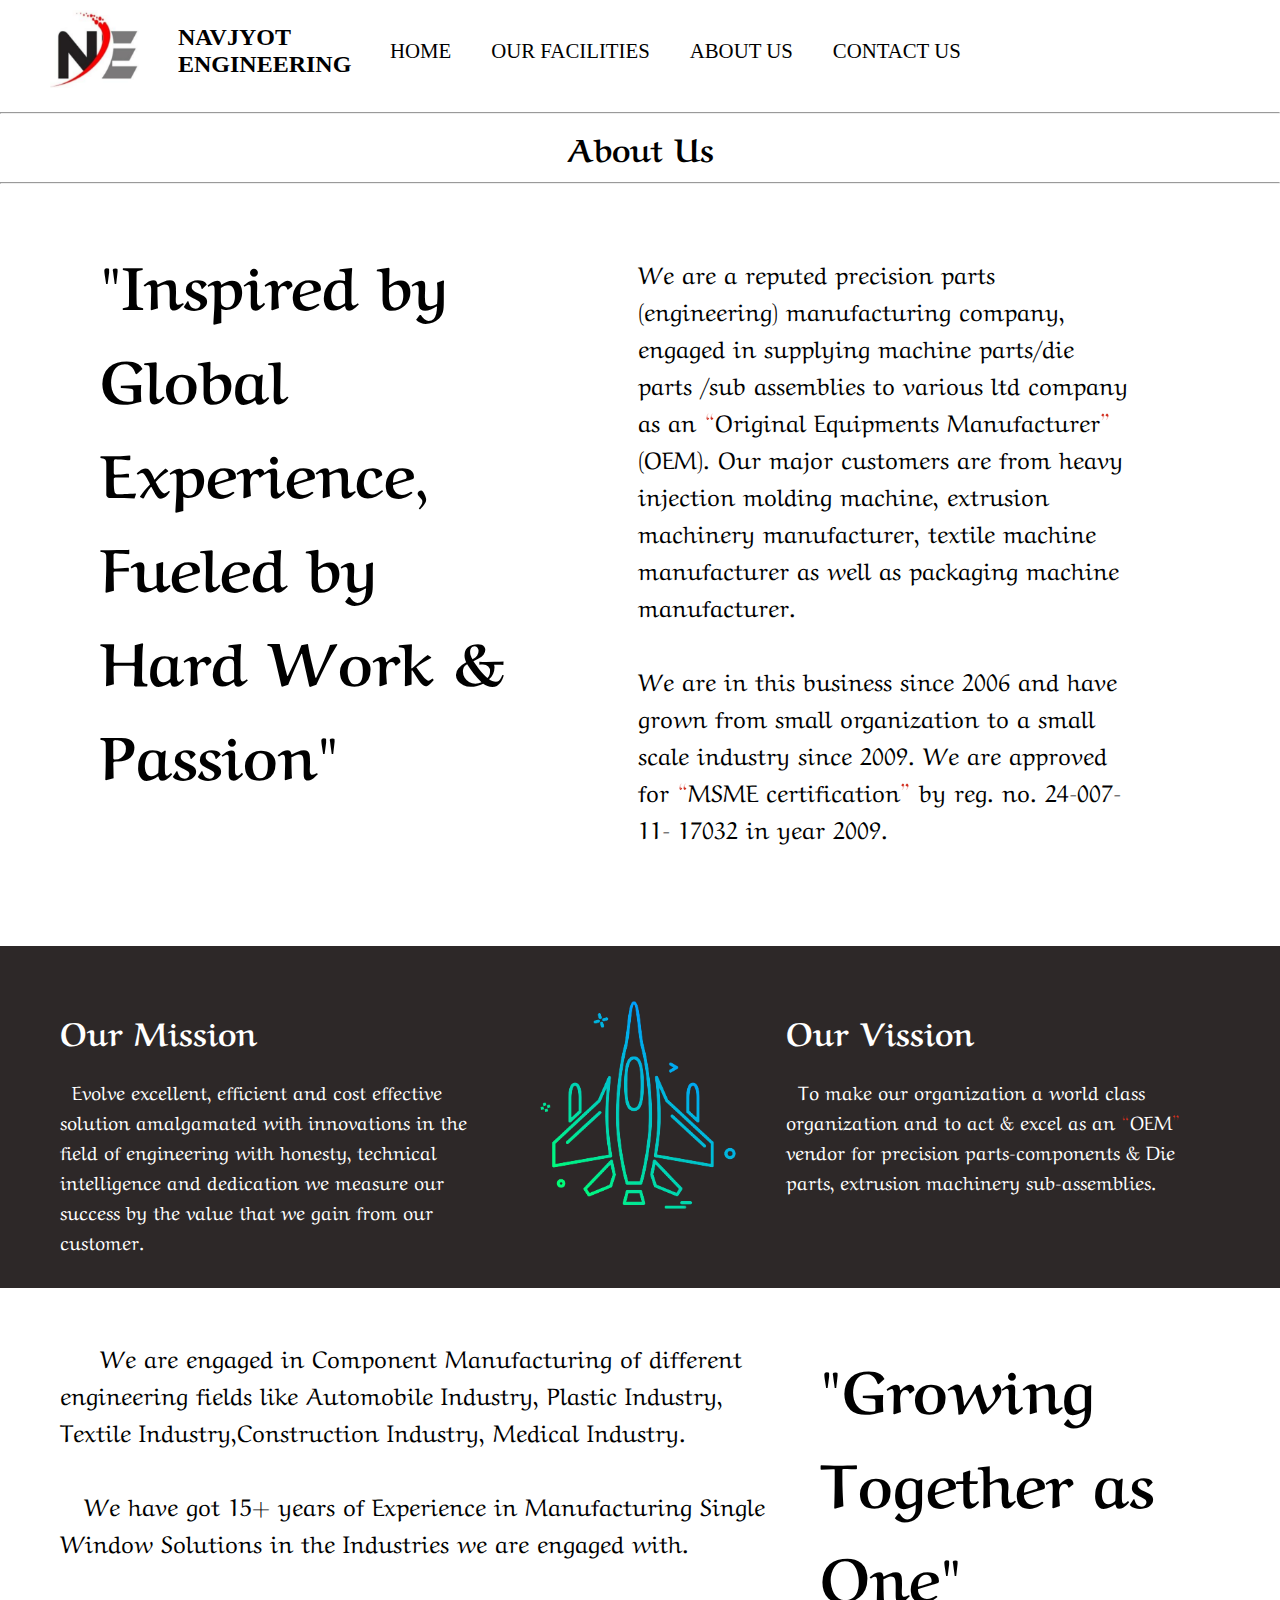
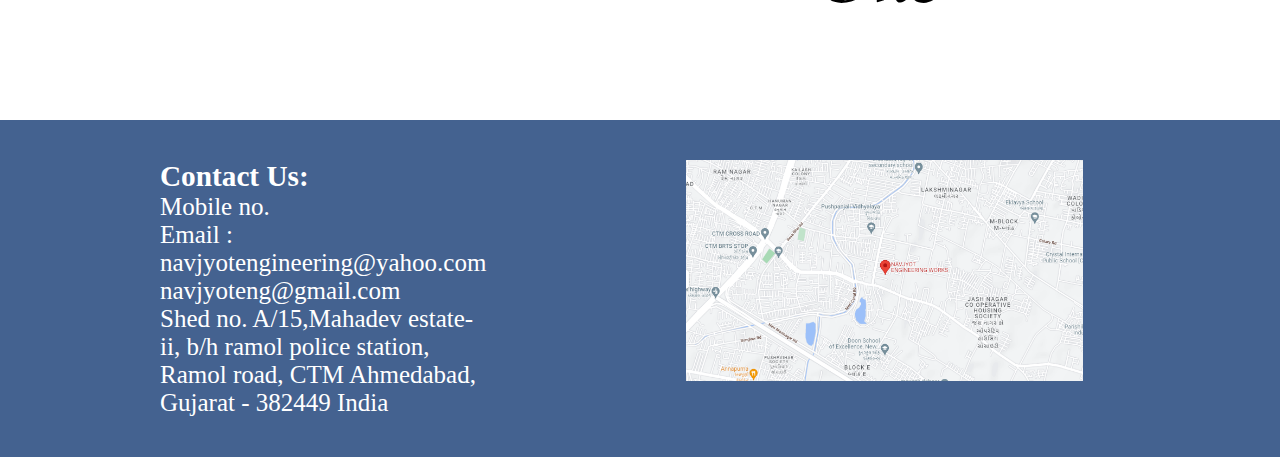
<file: navjyot2_about_us.html>
<!DOCTYPE html>
<html lang="en">
  <head>
    <meta charset="UTF-8" />
    <meta http-equiv="X-UA-Compatible" content="IE=edge" />
    <meta name="viewport" content="width=device-width, initial-scale=1.0" />
    <title>NAVJYOT_ABOUT_US</title>
    <link rel="stylesheet" href="style_about_us.css" />
    <link rel="preconnect" href="https://fonts.googleapis.com" />
    <link rel="preconnect" href="https://fonts.gstatic.com" crossorigin />
    <link
      href="https://fonts.googleapis.com/css2?family=Aref+Ruqaa+Ink&display=swap"
      rel="stylesheet"
    />
  </head>
  <body>
    <nav id="navbar">
      <div id="logo">
        <img src="images/logo.png" alt="" />
      </div>
      <div id="head"><h2>NAVJYOT ENGINEERING</h2></div>
      <ul>
        <li class="item"><a href="index.html">HOME</a></li>
        <li class="item">
          <a href="navjyot_our_facil.html">OUR FACILITIES</a>
        </li>
        <li class="item"><a href="navjyot2_about_us.html">ABOUT US</a></li>
        <li class="item"><a href="navjyot_contact_us.html">CONTACT US</a></li>
      </ul>
    </nav>
    <hr />
    <div class="head_about">
      <h1>About Us</h1>
    </div>
    <hr />
    <div class="content_ab">
      <div class="inspire">
        <h1>"Inspired by Global Experience, Fueled by Hard Work & Passion"</h1>
      </div>
      <div class="contt">
        <p>
          We are a reputed precision parts (engineering) manufacturing company,
          engaged in supplying machine parts/die parts /sub assemblies to
          various ltd company as an “Original Equipments Manufacturer” (OEM).
          Our major customers are from heavy injection molding machine,
          extrusion machinery manufacturer, textile machine manufacturer as well
          as packaging machine manufacturer.
        </p>
        <br />
        <p>
          We are in this business since 2006 and have grown from small
          organization to a small scale industry since 2009. We are approved for
          “MSME certification” by reg. no. 24-007-11- 17032 in year 2009.
        </p>
      </div>
    </div>
    <div class="mission">
      <div class="miss_con">
        <h1>Our Mission</h1>
        <p>
          &nbsp&nbspEvolve excellent, efficient and cost effective solution
          amalgamated with innovations in the field of engineering with honesty,
          technical intelligence and dedication we measure our success by the
          value that we gain from our customer.
        </p>
      </div>
      <div class="plane">
        <img src="images/mission_bg_edited.png" alt="" style="width: 100%" />
      </div>
      <div class="viss_con">
        <h1>Our Vission</h1>
        <p>
          &nbsp&nbspTo make our organization a world class organization and to
          act & excel as an “OEM” vendor for precision parts-components & Die
          parts, extrusion machinery sub-assemblies.
        </p>
      </div>
    </div>
    <div class="engage">
      <div class="engage_abt">
        <p>
          &nbsp &nbsp &nbspWe are engaged in Component Manufacturing of
          different engineering fields like Automobile Industry, Plastic
          Industry, Textile Industry,Construction Industry, Medical Industry.
        </p>
        <br />
        <p>
          &nbsp&nbsp&nbspWe have got 15+ years of Experience in Manufacturing
          Single Window Solutions in the Industries we are engaged with.
        </p>
      </div>
      <div class="engage_qt">
        <h1>"Growing Together as One"</h1>
      </div>
    </div>
    <div class="end">
      <div class="cont">
        <h3>Contact Us:</h3>
        <p>Mobile no.</p>
        <p>Email : navjyotengineering@yahoo.com navjyoteng@gmail.com</p>
        <p>
          Shed no. A/15,Mahadev estate-ii, b/h ramol police station, Ramol road,
          CTM Ahmedabad, Gujarat - 382449 India
        </p>
      </div>

      <div class="loc">
        <a href="https://goo.gl/maps/BcoSp61XxwhBpXxS6" target="_blank"
          ><img src="images/loc_2.png" alt=""
        /></a>
      </div>
    </div>
  </body>
</html>
</file>
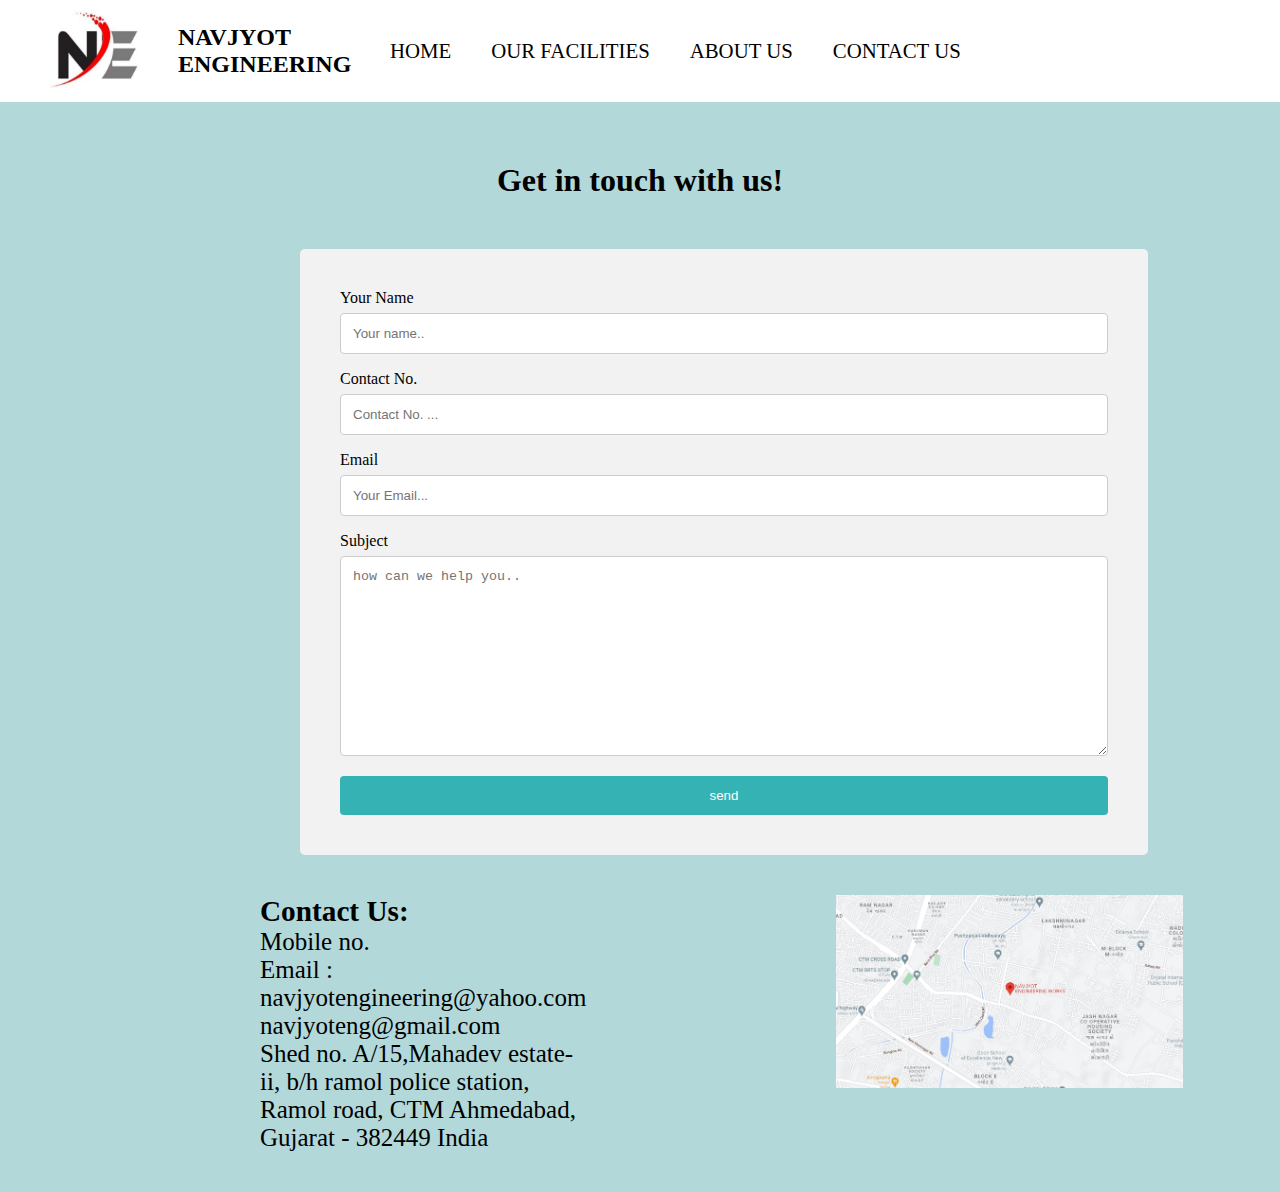
<file: navjyot_contact_us.html>
<!DOCTYPE html>
<html lang="en">
  <head>
    <meta charset="UTF-8" />
    <meta http-equiv="X-UA-Compatible" content="IE=edge" />
    <meta name="viewport" content="width=device-width, initial-scale=1.0" />
    <title>NAVJYOT_ABOUT_US</title>
    <link rel="stylesheet" href="style_contact.css" />
  </head>
  <body>
    <nav id="navbar">
      <div id="logo">
        <img src="images/logo.png" alt="" />
      </div>
      <div id="head"><h2>NAVJYOT ENGINEERING</h2></div>
      <ul>
        <li class="item"><a href="index.html">HOME</a></li>
        <li class="item">
          <a href="navjyot_our_facil.html">OUR FACILITIES</a>
        </li>
        <li class="item"><a href="navjyot2_about_us.html">ABOUT US</a></li>
        <li class="item"><a href="navjyot_contact_us.html">CONTACT US</a></li>
      </ul>
    </nav>
    <div class="whole">
      <div class="get">
        <h1>Get in touch with us!</h1>
      </div>
      <div class="container">
        <form onsubmit="sendEmail(); reset(); return false;">
          <label for="fname">Your Name</label>
          <input
            type="text"
            id="fname"
            name="firstname"
            placeholder="Your name.."
          />
          <label for="Contact No.">Contact No.</label>
          <input
            type="tel"
            id="Contact"
            name="Contact"
            placeholder="Contact No. ..."
          />
          <label for="Email">Email</label>
          <input
            type="email"
            id="email"
            name="email"
            placeholder="Your Email..."
          />
          <div>
            <label for="subject">Subject</label>
            <textarea
              id="subject"
              name="subject"
              placeholder="how can we help you.."
              style="height: 200px"
            ></textarea>
          </div>

          <button type="submit">send</button>
        </form>
      </div>
    </div>
    <div class="end">
      <div class="cont">
        <h3>Contact Us:</h3>
        <p>Mobile no.</p>
        <p>Email : navjyotengineering@yahoo.com navjyoteng@gmail.com</p>
        <p>
          Shed no. A/15,Mahadev estate-ii, b/h ramol police station, Ramol road,
          CTM Ahmedabad, Gujarat - 382449 India
        </p>
      </div>

      <div class="loc">
        <a href="https://goo.gl/maps/BcoSp61XxwhBpXxS6" target="_blank"
          ><img src="images/loc_2.png" alt=""
        /></a>
      </div>
    </div>
    <script src="https://smtpjs.com/v3/smtp.js"></script>
    <script>
      function sendEmail() {
        Email.send({
          SecureToken: "7190a70e-12f4-4965-bcfb-fb4d3e37a14b",
          To: "luffukun9009@gmail.com",
          From: document.getElementById("email").value,
          Subject: "New Enquiry",
          Body:
            "Name: " +
            document.getElementById("fname").value +
            "<br> Email:  " +
            document.getElementById("email").value +
            "<br> Contact No.:  " +
            document.getElementById("Contact").value +
            "<br> Message:  " +
            document.getElementById("subject").value,
        }).then((message) => alert("Message Sent Succesfully"));
      }
    </script>
  </body>
</html>
</file>
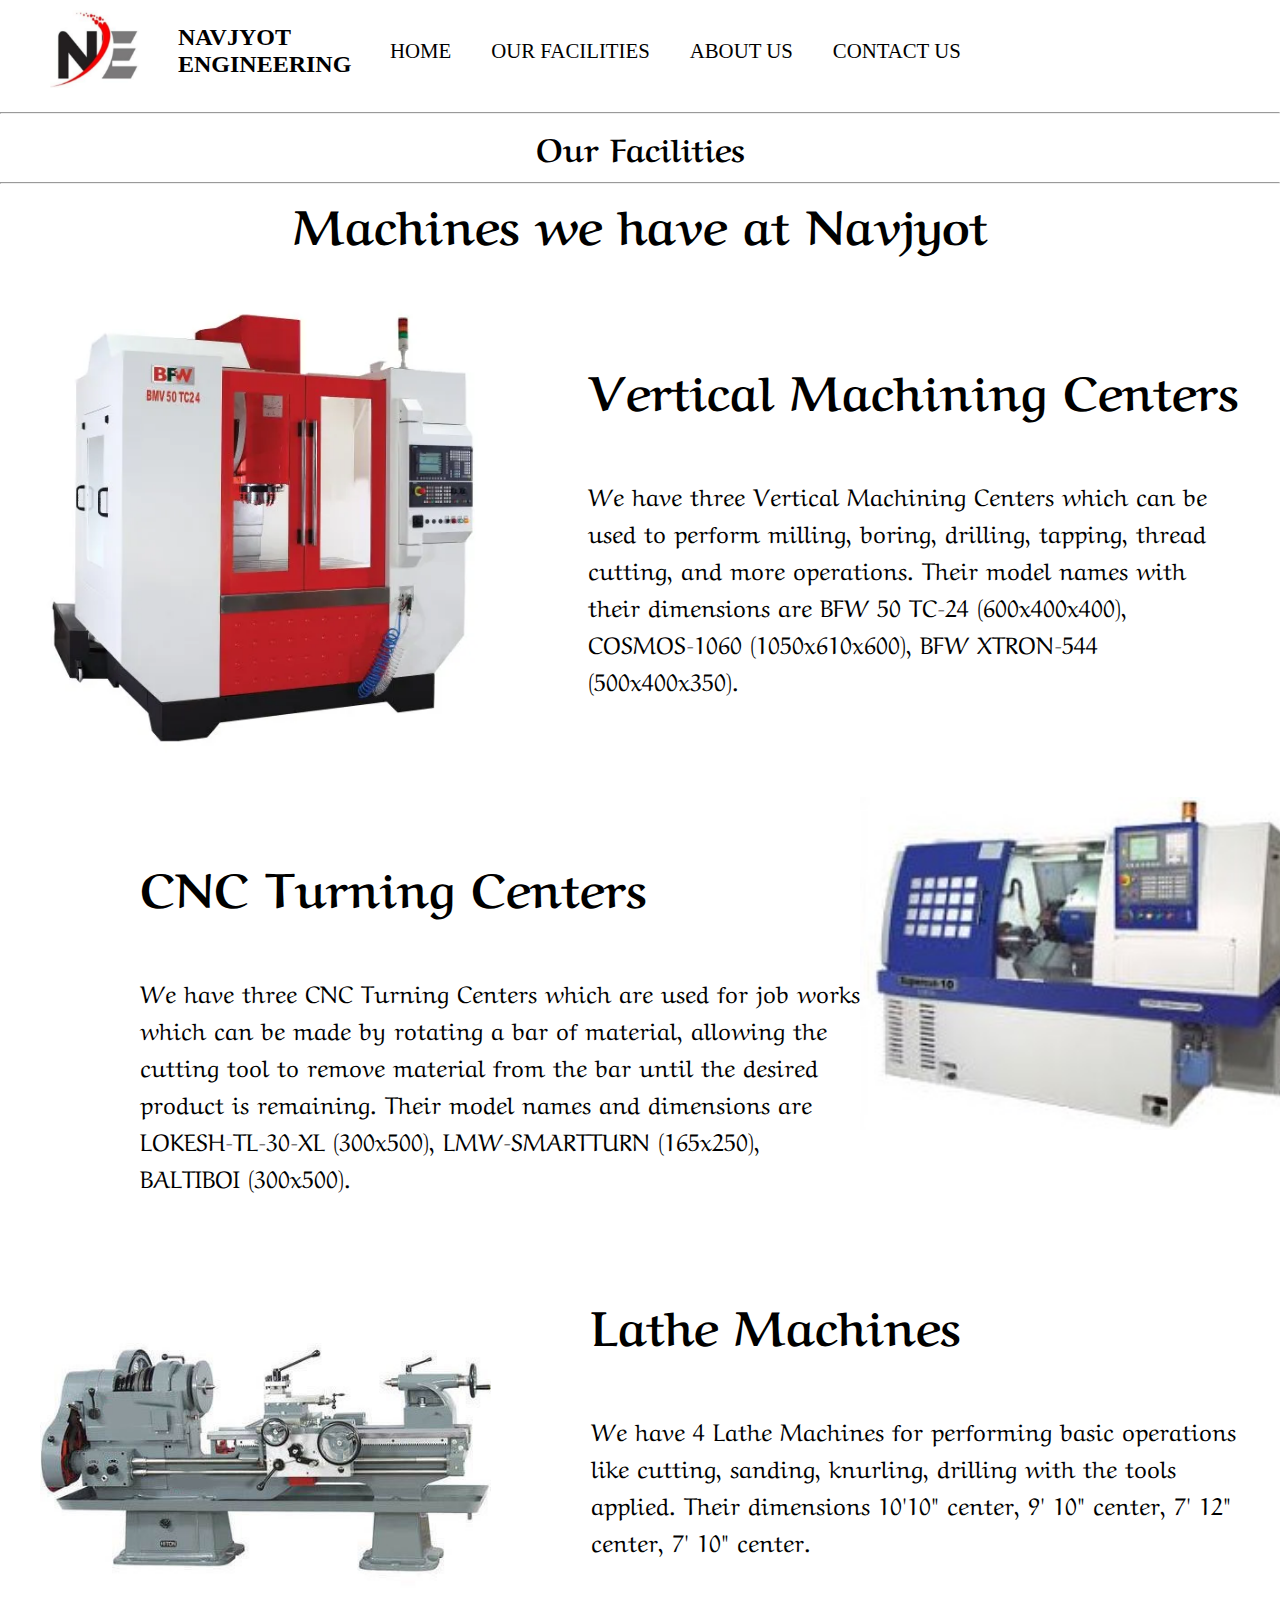
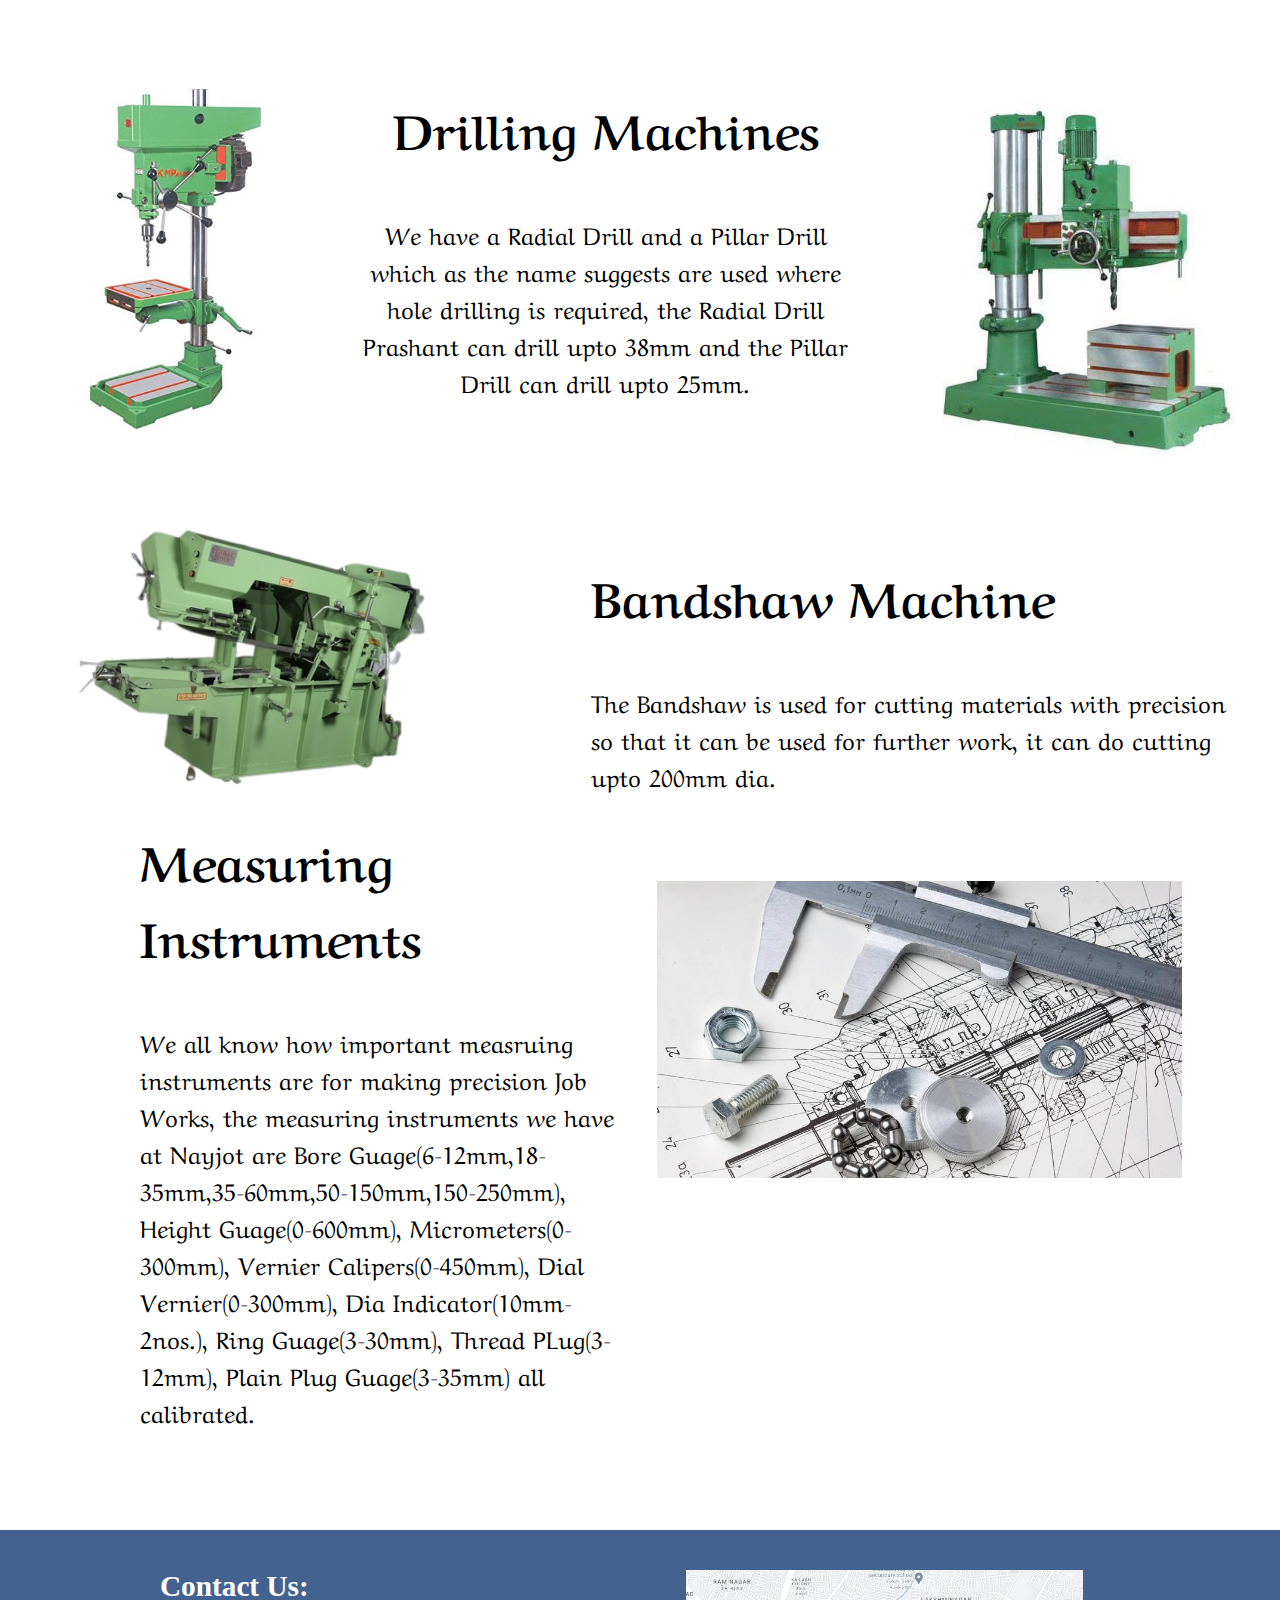
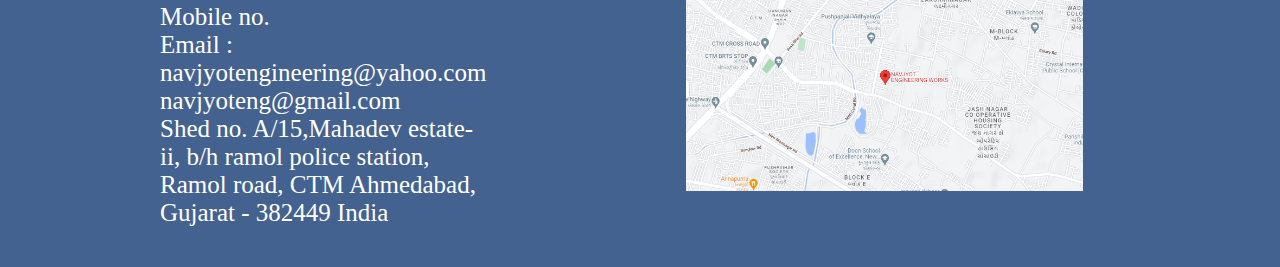
<file: navjyot_our_facil.html>
<!DOCTYPE html>
<html lang="en">
  <head>
    <meta charset="UTF-8" />
    <meta http-equiv="X-UA-Compatible" content="IE=edge" />
    <meta name="viewport" content="width=device-width, initial-scale=1.0" />
    <title>NAVJYOT_ABOUT_US</title>
    <link rel="stylesheet" href="style_our_facil.css" />
    <link rel="preconnect" href="https://fonts.googleapis.com" />
    <link rel="preconnect" href="https://fonts.gstatic.com" crossorigin />
    <link
      href="https://fonts.googleapis.com/css2?family=Aref+Ruqaa+Ink&display=swap"
      rel="stylesheet"
    />
  </head>
  <body>
    <nav id="navbar">
      <div id="logo">
        <img src="/images/logo.png" alt="" />
      </div>
      <div id="head"><h2>NAVJYOT ENGINEERING</h2></div>
      <ul>
        <li class="item"><a href="index.html">HOME</a></li>
        <li class="item">
          <a href="navjyot_our_facil.html">OUR FACILITIES</a>
        </li>
        <li class="item"><a href="navjyot2_about_us.html">ABOUT US</a></li>
        <li class="item"><a href="navjyot_contact_us.html">CONTACT US</a></li>
      </ul>
    </nav>
    <hr />
    <div class="facil">
      <h1>Our Facilities</h1>
    </div>
    <hr />
    <div class="machines_have">
      <h1>Machines we have at Navjyot</h1>
    </div>
    <div class="m1">
      <div class="m1_img">
        <img
          src="/images/bfw-bmv-50-vertical-machining-center-500x500.webp"
          alt=""
          style="width: 100%"
        />
      </div>
      <div class="m1_abt">
        <h1>Vertical Machining Centers</h1>
        <p>
          We have three Vertical Machining Centers which can be used to perform
          milling, boring, drilling, tapping, thread cutting, and more
          operations. Their model names with their dimensions are BFW 50 TC-24
          (600x400x400), COSMOS-1060 (1050x610x600), BFW XTRON-544
          (500x400x350).
        </p>
      </div>
    </div>
    <div class="m2">
      <div class="m2_abt">
        <h1>CNC Turning Centers</h1>
        <p>
          We have three CNC Turning Centers which are used for job works which
          can be made by rotating a bar of material, allowing the cutting tool
          to remove material from the bar until the desired product is
          remaining. Their model names and dimensions are LOKESH-TL-30-XL
          (300x500), LMW-SMARTTURN (165x250), BALTIBOI (300x500).
        </p>
      </div>
      <div class="m2_img">
        <img src="/images/cnc.jpg" alt="" style="width: 180%" />
      </div>
    </div>
    <div class="m1">
      <div class="m1_img">
        <img src="/images/lathe.jpg" alt="" style="width: 100%" />
      </div>
      <div class="m1_abt">
        <h1>Lathe Machines</h1>
        <p>
          We have 4 Lathe Machines for performing basic operations like cutting,
          sanding, knurling, drilling with the tools applied. Their dimensions
          10'10" center, 9' 10" center, 7' 12" center, 7' 10" center.
        </p>
      </div>
    </div>
    <div class="m3">
      <div class="m3_img">
        <img src="/images/pillar_drill.jpg" alt="" style="width: 100%" />
      </div>
      <div class="m3_abt">
        <h1>Drilling Machines</h1>
        <p>
          We have a Radial Drill and a Pillar Drill which as the name suggests
          are used where hole drilling is required, the Radial Drill Prashant
          can drill upto 38mm and the Pillar Drill can drill upto 25mm.
        </p>
      </div>
      <div class="m3_img">
        <img src="/images/radial_drill.jpg" alt="" style="width: 110%" />
      </div>
    </div>
    <div class="m1">
      <div class="m1_img">
        <img src="/images/bandshaw-nobg.png" alt="" style="width: 100%" />
      </div>
      <div class="m1_abt">
        <h1>Bandshaw Machine</h1>
        <p>
          The Bandshaw is used for cutting materials with precision so that it
          can be used for further work, it can do cutting upto 200mm dia.
        </p>
      </div>
    </div>
    <div class="meas">
      <div class="meas_abt">
        <h1>Measuring Instruments</h1>
        <p>
          We all know how important measruing instruments are for making
          precision Job Works, the measuring instruments we have at Nayjot are
          Bore Guage(6-12mm,18-35mm,35-60mm,50-150mm,150-250mm), Height
          Guage(0-600mm), Micrometers(0-300mm), Vernier Calipers(0-450mm), Dial
          Vernier(0-300mm), Dia Indicator(10mm-2nos.), Ring Guage(3-30mm),
          Thread PLug(3-12mm), Plain Plug Guage(3-35mm) all calibrated.
        </p>
      </div>
      <div class="meas_img">
        <img src="/images/measuring.jpg" alt="" style="width: 90%" />
      </div>
    </div>
    <div class="end">
      <div class="cont">
        <h3>Contact Us:</h3>
        <p>Mobile no.</p>
        <p>Email : navjyotengineering@yahoo.com navjyoteng@gmail.com</p>
        <p>
          Shed no. A/15,Mahadev estate-ii, b/h ramol police station, Ramol road,
          CTM Ahmedabad, Gujarat - 382449 India
        </p>
      </div>
      <div class="loc">
        <a href="https://goo.gl/maps/BcoSp61XxwhBpXxS6" target="_blank"
          ><img src="/images/loc_2.png" alt=""
        /></a>
      </div>
    </div>
  </body>
</html>
</file>
<file: style_about_us.css>
*{
    margin: 0px;
    padding: 0px;
}
#logo img{
    margin: 10px 0px 10px 50px;
    width: 50%;
}
#head{
    width: 15%;
    align-items: center;
    color: black;
}
#navbar{
    display: flex;
    background-color: white;
    align-items: center;
    position: relative;
}
#navbar ul{
    display: flex;
}
#navbar::before{
    content:"" ;
    background-color: white;
  /*  background-image: url(/images/bg_new_4.jpg);*/
    width: 100%;
    position: absolute;
    height: 100%;
    z-index: -1;
}
#navbar ul li{
    font-size: 1.3rem;
    list-style: none;
}
#navbar ul li a{
    padding: 5px 20px;
    display: block;
    border-radius: 20px;
    text-decoration: none;
    color: black;
}
#navbar ul li a:hover{
    background-color: rgb(189, 189, 189);
    color: black;
}
/**/
.end{
    background-color:#446290;
    margin-top: 100px;
    padding-top: 40px;
    padding-left: 60px;
    font-size: 25px;
    padding-bottom: 40px;
  }
  .end{
    display: flex;
  }
  .cont{
    color: white;
    margin-left: 100px;
    width: 40%;
  }
  .loc a img{
    width: 50%;
    margin-left: 200px;
  }
  /* SAME EVERYEWHERE*/
  .content_ab{
    display: flex;
    padding-left: 50px;
    padding-right: 50px;
  }
  .inspire{
    font-size: 30px;
    padding-top: 50px;
    padding-left: 50px;
    font-family: 'Aref Ruqaa Ink', serif;
  }
  .contt{
    font-size: 24px;
    font-family: 'Aref Ruqaa Ink', serif;
    padding-top: 70px;
    padding-left: 100px;
    padding-right: 100px;
    width: 180%;
  }
  .head_about{
    text-align: center;
    margin-top: 8px;
    font-family: 'Aref Ruqaa Ink', serif;
  }
  .mission{
    background-color: rgb(45, 40, 40);
    color: white;
    display: flex;
    margin-top: 100px;
    font-family: 'Aref Ruqaa Ink', serif;
  }
  .plane{
    display:block;
  }
  .miss_con{
    margin-left: 60px;
    margin-top: 60px;
    width: 50%;
  }
  .viss_con{
    margin-top: 60px;
    width: 50%;
    margin-right: 60px;
  }

  .miss_con p,.viss_con p{
    font-size:larger;
    margin-top: 20px;
  }
  hr{
    margin-top: 10px;
  }
  .engage{
    display: flex;
    margin-top: 50px;
    font-family: 'Aref Ruqaa Ink', serif;
    margin-left: 60px;
    margin-right: 60px;
  }
  .engage_abt{
    font-size: 24px;
    width: 90%;
    margin-right: 40px;
  }
  .engage_qt{
    font-size: 30px;
    width: 50%;
  }
  @media screen and (max-width: 480px)
  {
    #logo img{
      margin: 0.7em 0.7em 0.7em 0.7em;
      width: 60%;
  }
  #head{
      width: 10%;
      align-items: center;
      color: black;
      font-size: 0.4em;
      margin-left: -8px;
  }
  #navbar{
      display: flex;
      background-color: white;
      align-items: center;
      position: relative;
  }
  #navbar ul{
      display: flex;
      margin-left: 20px;
  }
  #navbar::before{
      content:"" ;
      background-color: white;
    /*  background-image: url(/images/bg_new_4.jpg);*/
      width: 100%;
      position: absolute;
      height: 100%;
      z-index: -1;
  }
  #navbar ul li{
      font-size: 0.5em;
      list-style: none;
  }
  #navbar ul li a{
      padding: 0.5em 2em;
      display: block;
      border-radius: 1em;
      text-decoration: none;
      color: black;
  }
  #navbar ul li a:hover{
      background-color: rgb(189, 189, 189);
      color: black;
  }
  .end{
    padding-bottom: 2em;
    margin-left: 0em;
    padding-left: 0px;
  }
  .end{
    display: flex;
  }
  .cont{
    margin-left: 0px;
    padding-left: 10px;
    font-size: 0.5em;
  }
  .loc{
    align-content: center;
  }
  .loc a img{
    margin: 0px 0px 0px 30px;
    padding: 0px 0px 0px 0px;
    width: 60%;
    height: 70%;
  }
  .content_ab{
    display: flex;
    padding-left: 1em;
    padding-right: 1em;
  }
  .inspire{
    font-size: 0.7em;
    padding-top: 1em;
    padding-left: 0.5em;
    font-family: 'Aref Ruqaa Ink', serif;
    width: 100%;
  }
  .contt{
    font-size: 0.7em;
    font-family: 'Aref Ruqaa Ink', serif;
    padding-top: 2em;
    padding-left: 1em;
    padding-right: 1em;
    width: 100%;
  }
  .head_about{
    text-align: center;
    margin-top: 8px;
    font-family: 'Aref Ruqaa Ink', serif;
  }
  .mission{
    background-color: rgb(45, 40, 40);
    color: white;
    display: flex;
    margin-top: 1em;
    font-family: 'Aref Ruqaa Ink', serif;
  }
  .plane{
    display:block;
    width: 150%;
  }
  .miss_con{
    margin-left: 1em;
    margin-top: 1em;
    width: 50%;
  }
  .viss_con{
    margin-top: 1em;
    width: 50%;
    margin-right: 1em;
  }

  .miss_con p,.viss_con p{
    font-size:  0.7em;
    margin-top: 10px;
  }
  hr{
    margin-top: 8px;
  }
  .engage{
    display: flex;
    margin-top: 5px;
    font-family: 'Aref Ruqaa Ink', serif;
    margin-left: 6px;
    margin-right: 6px;
  }
  .engage_abt{
    font-size: 0.7em;
    width: 90%;
    margin-right: 1em;
    margin-top: 1em;
  }
  .engage_qt{
    margin-top: 1em;
    font-size: 0.7em;
    width: 50%;
  }
  }
</file>
<file: style_contact.css>
*{
    margin: 0px;
    padding: 0px;
}
#logo img{
    margin: 10px 0px 10px 50px;
    width: 50%;
}
#head{
    width: 15%;
    align-items: center;
    color: black;
}
#navbar{
    display: flex;
    background-color: white;
    align-items: center;
    position: relative;
}
#navbar ul{
    display: flex;
}
#navbar::before{
    content:"" ;
    background-color: white;
  /*  background-image: url(/images/bg_new_4.jpg);*/
    width: 100%;
    position: absolute;
    height: 100%;
    z-index: -1;
}
#navbar ul li{
    font-size: 1.3rem;
    list-style: none;
}
#navbar ul li a{
    padding: 5px 20px;
    display: block;
    border-radius: 20px;
    text-decoration: none;
    color: black;
}
#navbar ul li a:hover{
    background-color: rgb(189, 189, 189);
    color: black;
}
.end{
    background-color: #446290;
    padding-top: 40px;
    padding-left: 60px;
    font-size: 25px;
    padding-bottom: 40px;
  }
  .end{
    display: flex;
  }
  .cont{
    margin-left: 100px;
    width: 40%;
  }
  .loc a img{
    width: 50%;
    margin-left: 200px;
  }
  .get{
    text-align: center;
    padding-top: 60px;
  }
  /* Style inputs with type="text", select elements and textareas */
input[type=text], select , tel , email, textarea {
    width: 100%; /* Full width */
    padding: 12px; /* Some padding */ 
    border: 1px solid #ccc; /* Gray border */
    border-radius: 4px; /* Rounded borders */
    box-sizing: border-box; /* Make sure that padding and width stays in place */
    margin-top: 6px; /* Add a top margin */
    margin-bottom: 16px; /* Bottom margin */
    resize: vertical; /* Allow the user to vertically resize the textarea (not horizontally) */
  }
  input{
    width: 100%; /* Full width */
    padding: 12px; /* Some padding */ 
    border: 1px solid #ccc; /* Gray border */
    border-radius: 4px; /* Rounded borders */
    box-sizing: border-box; /* Make sure that padding and width stays in place */
    margin-top: 6px; /* Add a top margin */
    margin-bottom: 16px; /* Bottom margin */
    resize: vertical;
  }
  /* Style the submit button with a specific background color etc */
  input[type=submit] {
    background-color: #35b2b4;
    color: white;
    padding: 12px 20px;
    border: none;
    border-radius: 4px;
    cursor: pointer;
  }
  form button{
    background-color: #35b2b4;
    color: white;
    padding: 12px 20px;
    border: none;
    border-radius: 4px;
    cursor: pointer;
    width: 100%;
  }
  /* When moving the mouse over the submit button, add a darker green color */
  input[type=submit]:hover {
    background-color: #458fa0;
  }
  
  /* Add a background color and some padding around the form */
  .container {
    border-radius: 5px;
    background-color: #f2f2f2;
    padding: 40px;
    width: 60%;
    margin-top: 50px;
    margin-left: 300px;
  }
  .whole{
    background-color: #b2d8d9;
  }
  .end{
    background-color: #b2d8d9;
    padding-top: 40px;
    padding-left: 60px;
    font-size: 25px;
    padding-bottom: 40px;
  }
  .end{
    display: flex;
  }
  .cont{
    margin-left: 200px;
    width: 40%;
  }
  .loc a img{
    width: 50%;
    margin-left: 250px;
  }
  @media screen and (max-width: 480px)
  {
    #logo img{
      margin: 0.7em 0.7em 0.7em 0.7em;
      width: 60%;
  }
  #head{
      width: 10%;
      align-items: center;
      color: black;
      font-size: 0.4em;
      margin-left: -8px;
  }
  #navbar{
      display: flex;
      background-color: white;
      align-items: center;
      position: relative;
  }
  #navbar ul{
      display: flex;
      margin-left: 20px;
  }
  #navbar::before{
      content:"" ;
      background-color: white;
    /*  background-image: url(/images/bg_new_4.jpg);*/
      width: 100%;
      position: absolute;
      height: 100%;
      z-index: -1;
  }
  #navbar ul li{
      font-size: 0.5em;
      list-style: none;
  }
  #navbar ul li a{
      padding: 0.5em 2em;
      display: block;
      border-radius: 1em;
      text-decoration: none;
      color: black;
  }
  #navbar ul li a:hover{
      background-color: rgb(189, 189, 189);
      color: black;
  }
    .get{
      text-align: center;
      padding-top: 2em;
      font-size: 0.5em;
    }
    /* Style inputs with type="text", select elements and textareas */
  input[type=text], select , tel , email, textarea {
      width: 100%; /* Full width */
      padding: 1em; /* Some padding */ 
      border: 1px solid #ccc; /* Gray border */
      border-radius: 0.4em; /* Rounded borders */
      box-sizing: border-box; /* Make sure that padding and width stays in place */
      margin-top: 0.6em; /* Add a top margin */
      margin-bottom: 1em; /* Bottom margin */
      resize: vertical; 
      font-size: 0.5em;
    }
    input{
      width: 100%; /* Full width */
      padding: 1em; /* Some padding */ 
      border: 1px solid #ccc; /* Gray border */
      border-radius: 0.4em; /* Rounded borders */
      box-sizing: border-box; /* Make sure that padding and width stays in place */
      margin-top: 0.6em; /* Add a top margin */
      margin-bottom: 1em; /* Bottom margin */
      resize: vertical;
      font-size: 0.5em;
    }
    /* Style the submit button with a specific background color etc */
    input[type=submit] {
      background-color: #35b2b4;
      color: white;
      padding: 1em 2em;
      border: none;
      border-radius: 1em;
      cursor: pointer;
    }
    form button{
      background-color: #35b2b4;
      color: white;
      padding: 1em 2em;
      border: none;
      border-radius: 1em;
      cursor: pointer;
      width: 100%;
    }
    /* When moving the mouse over the submit button, add a darker green color */
    input[type=submit]:hover {
      background-color: #458fa0;
    }
    
    /* Add a background color and some padding around the form */
    .container {
      border-radius: 1em;
      background-color: #f2f2f2;
      padding: 1em;
      width: 50%;
      margin-top: 1.5em;
      margin-left: 4em;
      margin-right: 4em;
    }
    .whole{
      background-color: #b2d8d9;
    }
    .end{
      background-color: #b2d8d9;
      padding-bottom: 2em;
      margin-left: 0em;
      padding-left: 0px;
    }
    .end{
      display: flex;
    }
    .cont{
      margin-left: 0px;
      padding-left: 10px;
      font-size: 0.5em;
    }
    .loc{
      align-content: center;
    }
    .loc a img{
      margin: 0px 0px 0px 30px;
      padding: 0px 0px 0px 0px;
      width: 60%;
      height: 70%;
    }
  }
</file>
<file: style_our_facil.css>
* {
  margin: 0px;
  padding: 0px;
}

#logo img {
  margin: 10px 0px 10px 50px;
  width: 50%;
}

#head {
  width: 15%;
  align-items: center;
  color: black;
}

#navbar {
  display: flex;
  background-color: white;
  align-items: center;
  position: relative;
}

#navbar ul {
  display: flex;
}

#navbar::before {
  content: "";
  background-color: white;
  /*  background-image: url(/images/bg_new_4.jpg);*/
  width: 100%;
  position: absolute;
  height: 100%;
  z-index: -1;
}

#navbar ul li {
  font-size: 1.3rem;
  list-style: none;
}

#navbar ul li a {
  padding: 5px 20px;
  display: block;
  border-radius: 20px;
  text-decoration: none;
  color: black;
}

#navbar ul li a:hover {
  background-color: rgb(189, 189, 189);
  color: black;
}

.end {
  background-color: #446290;
  margin-top: 100px;
  padding-top: 40px;
  padding-left: 60px;
  font-size: 25px;
  padding-bottom: 40px;
}

.end {
  display: flex;
}

.cont {
  color: white;
  margin-left: 100px;
  width: 40%;
}

.loc a img {
  width: 50%;
  margin-left: 200px;
}
.facil {
  font-family: 'Aref Ruqaa Ink', serif;
  text-align: center;
  margin-top: 8px;
}
hr{
  margin-top: 10px;
}
.machines_have{
  text-align: center;
  font-family: 'Aref Ruqaa Ink', serif;
  font-size: 24px;
}
.m1{
  display: flex;
  margin-top: 40px;
  margin-left: 40px;
  margin-right: 40px;
}
.m1_abt{
  font-family: 'Aref Ruqaa Ink', serif;
  width: 60%;
  font-size: 24px;
  margin-left: 100px;
  margin-top: 50px;
}
.m1_abt p{
  margin-top: 50px;
}
.m2{
  display: flex;
  margin-top: 40px;
  margin-left: 40px;
  margin-right: 40px;
}
.m2_abt{
  font-family: 'Aref Ruqaa Ink', serif;
  width: 60%;
  font-size: 24px;
  margin-left: 100px;
  margin-top: 50px;
}
.m2_abt p{
  margin-top: 50px;
}
.meas{
  display: flex;
  margin-left: 40px;
  margin-right: 40px;
}
.meas_abt{
  font-family: 'Aref Ruqaa Ink', serif;
  width: 60%;
  font-size: 24px;
  margin-left: 100px;
  margin-top: 10px;
}
.meas_abt p{
  margin-top: 50px;
}
.meas_img{
  margin-left: 40px;
  margin-top: 70px;
  border-radius: 5px;
}
.m3{
  display: flex;
  margin-left: 40px;
  margin-right: 40px;
 /* border: 2px solid black;*/
}
.m3_img{
  padding-left: 50px;
}
.m3_abt{
  font-family: 'Aref Ruqaa Ink', serif;
  width: 60%;
  font-size: 24px;
  margin-left: 100px;
  text-align: center;
}
.m3_abt p{
  margin-top: 50px;
}
@media screen and (max-width:480px)
{
  #logo img{
    margin: 0.7em 0.7em 0.7em 0.7em;
    width: 60%;
}
#head{
    width: 10%;
    align-items: center;
    color: black;
    font-size: 0.4em;
    margin-left: -8px;
}
#navbar{
    display: flex;
    background-color: white;
    align-items: center;
    position: relative;
}
#navbar ul{
    display: flex;
    margin-left: 20px;
}
#navbar::before{
    content:"" ;
    background-color: white;
  /*  background-image: url(/images/bg_new_4.jpg);*/
    width: 100%;
    position: absolute;
    height: 100%;
    z-index: -1;
}
#navbar ul li{
    font-size: 0.5em;
    list-style: none;
}
#navbar ul li a{
    padding: 0.5em 2em;
    display: block;
    border-radius: 1em;
    text-decoration: none;
    color: black;
}
#navbar ul li a:hover{
    background-color: rgb(189, 189, 189);
    color: black;
}
.end{
  padding-bottom: 2em;
  margin-left: 0em;
  padding-left: 0px;
}
.end{
  display: flex;
}
.cont{
  margin-left: 0px;
  padding-left: 10px;
  font-size: 0.5em;
}
.loc{
  align-content: center;
}
.loc a img{
  margin: 0px 0px 0px 30px;
  padding: 0px 0px 0px 0px;
  width: 60%;
  height: 70%;
}
.facil {
  font-family: 'Aref Ruqaa Ink', serif;
  text-align: center;
  margin-top: 8px;
}
hr{
  margin-top: 10px;
}
.machines_have{
  text-align: center;
  font-family: 'Aref Ruqaa Ink', serif;
  font-size: 0.7em;
}
.m1{
  display: flex;
  margin-top: 2em;
  margin-left: 0em;
  margin-right: 0em;
}
.m1_img{
  width: 50%;
}
.m1_abt{
  font-family: 'Aref Ruqaa Ink', serif;
  width: 60%;
  font-size: 0.7em;
  margin-top: 1em;
  margin-left: 0.5em;
}
.m1_abt p{
  margin-top: 1em;
  margin-left: 0em;
  padding-left: 0em;
}
.m2{
  display: flex;
  margin-top: 2em;
  margin-left: 0.1em;
  margin-right: 0.5em;
}
.m2_abt{
  font-family: 'Aref Ruqaa Ink', serif;
  width: 60%;
  font-size: 0.7em;
  margin-left: 0.5em;
  margin-top: 1em;
}
.m2_abt p{
  margin-top: 1em;
}
.m2_img{
  width: 23%;
}
.meas{
  display: flex;
  margin-left: 1em;
  margin-right: 1em;
}
.meas_abt{
  font-family: 'Aref Ruqaa Ink', serif;
  width: 60%;
  font-size: 0.7em;
  margin-left: 0.5em;
  margin-top: 1em;
}
.meas_abt p{
  margin-top: 1em;
}
.meas_img{
  margin-left: 0.1em;
  margin-top: 3em;
  border-radius: 0.5em;
  width: 50%;
}
.m3{
  display: flex;
  margin-left: 0.1em;
  margin-right: 0.1em;
 /* border: 2px solid black;*/
}
.m3_img{
  padding-left: 0.1em;
  width: 50%;
}
.m3_abt{
  font-family: 'Aref Ruqaa Ink', serif;
  width: 60%;
  font-size: 0.7em;
  margin-left: 0.2em;
  text-align: center;
}
.m3_abt p{
  margin-top: 1em;
}
}
</file>
